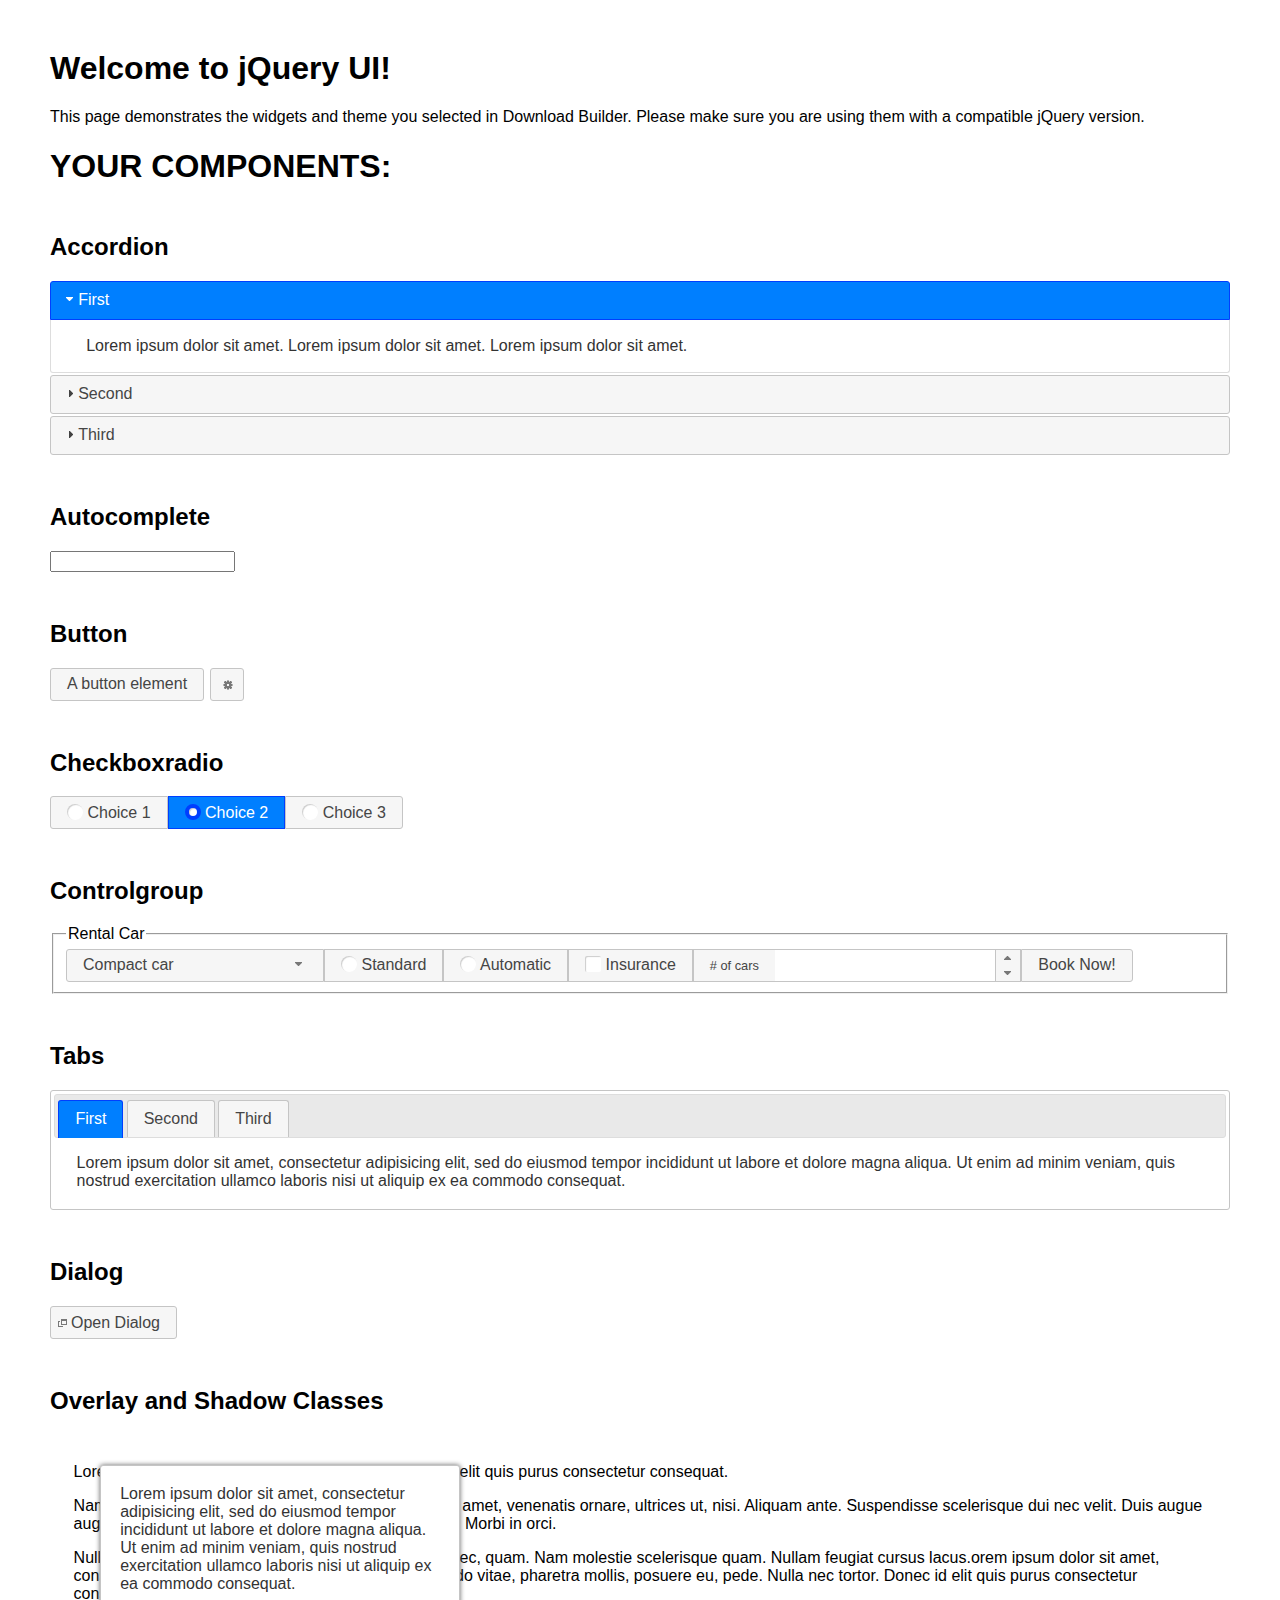
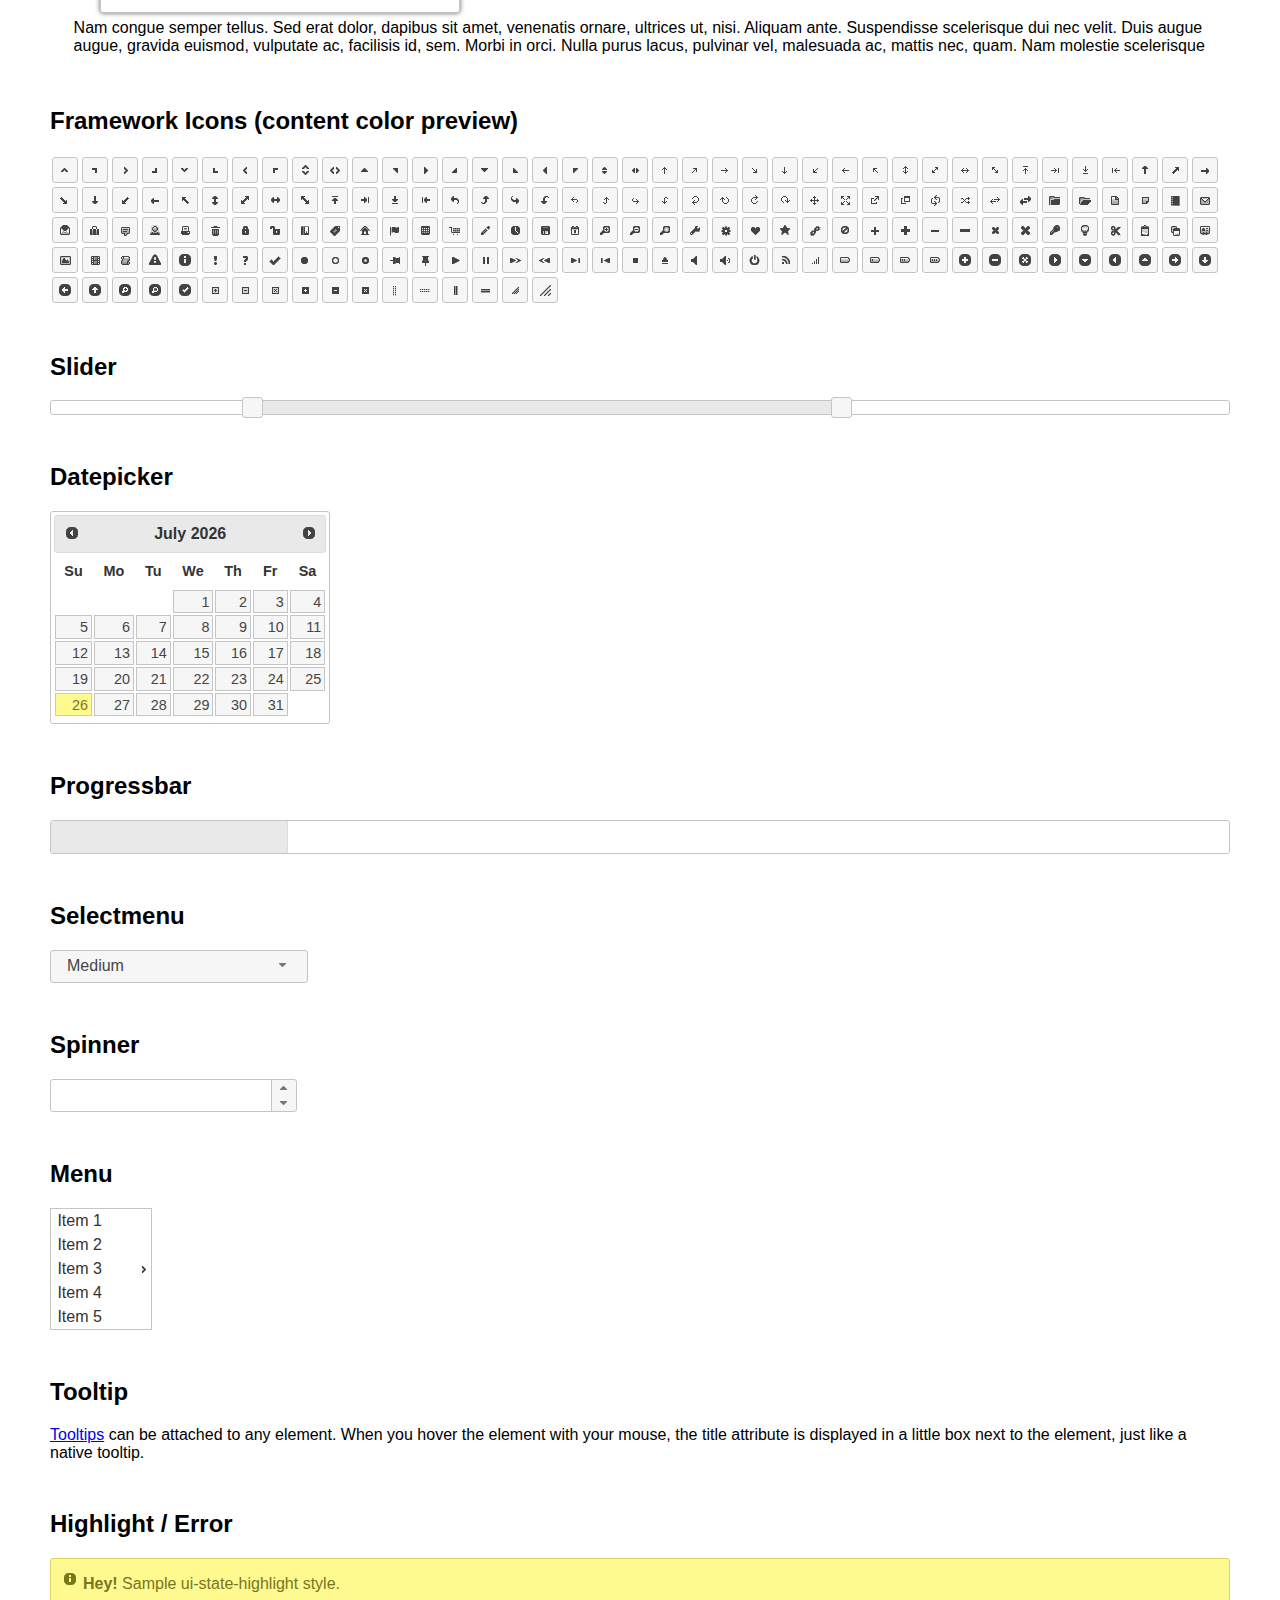
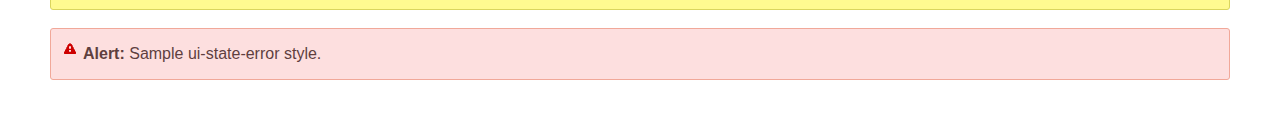
<file: js/jquery-ui-1.13.2/index.html>
<!doctype html>
<html lang="us">
<head>
	<meta charset="utf-8">
	<title>jQuery UI Example Page</title>
	<link href="jquery-ui.css" rel="stylesheet">
	<style>
	body{
		font-family: "Trebuchet MS", sans-serif;
		margin: 50px;
	}
	.demoHeaders {
		margin-top: 2em;
	}
	#dialog-link {
		padding: .4em 1em .4em 20px;
		text-decoration: none;
		position: relative;
	}
	#dialog-link span.ui-icon {
		margin: 0 5px 0 0;
		position: absolute;
		left: .2em;
		top: 50%;
		margin-top: -8px;
	}
	#icons {
		margin: 0;
		padding: 0;
	}
	#icons li {
		margin: 2px;
		position: relative;
		padding: 4px 0;
		cursor: pointer;
		float: left;
		list-style: none;
	}
	#icons span.ui-icon {
		float: left;
		margin: 0 4px;
	}
	.fakewindowcontain .ui-widget-overlay {
		position: absolute;
	}
	select {
		width: 200px;
	}
	</style>
</head>
<body>

<h1>Welcome to jQuery UI!</h1>

<div class="ui-widget">
	<p>This page demonstrates the widgets and theme you selected in Download Builder. Please make sure you are using them with a compatible jQuery version.</p>
</div>

<h1>YOUR COMPONENTS:</h1>

<!-- Accordion -->
<h2 class="demoHeaders">Accordion</h2>
<div id="accordion">
	<h3>First</h3>
	<div>Lorem ipsum dolor sit amet. Lorem ipsum dolor sit amet. Lorem ipsum dolor sit amet.</div>
	<h3>Second</h3>
	<div>Phasellus mattis tincidunt nibh.</div>
	<h3>Third</h3>
	<div>Nam dui erat, auctor a, dignissim quis.</div>
</div>

<!-- Autocomplete -->
<h2 class="demoHeaders">Autocomplete</h2>
<div>
	<input id="autocomplete" title="type &quot;a&quot;">
</div>

<!-- Button -->
<h2 class="demoHeaders">Button</h2>
<button id="button">A button element</button>
<button id="button-icon">An icon-only button</button>

<!-- Checkboxradio -->
<h2 class="demoHeaders">Checkboxradio</h2>
<form style="margin-top: 1em;">
	<div id="radioset">
		<input type="radio" id="radio1" name="radio"><label for="radio1">Choice 1</label>
		<input type="radio" id="radio2" name="radio" checked="checked"><label for="radio2">Choice 2</label>
		<input type="radio" id="radio3" name="radio"><label for="radio3">Choice 3</label>
	</div>
</form>

<!-- Controlgroup -->
<h2 class="demoHeaders">Controlgroup</h2>
<fieldset>
	<legend>Rental Car</legend>
	<div id="controlgroup">
		<select id="car-type">
			<option>Compact car</option>
			<option>Midsize car</option>
			<option>Full size car</option>
			<option>SUV</option>
			<option>Luxury</option>
			<option>Truck</option>
			<option>Van</option>
		</select>
		<label for="transmission-standard">Standard</label>
		<input type="radio" name="transmission" id="transmission-standard">
		<label for="transmission-automatic">Automatic</label>
		<input type="radio" name="transmission" id="transmission-automatic">
		<label for="insurance">Insurance</label>
		<input type="checkbox" name="insurance" id="insurance">
		<label for="horizontal-spinner" class="ui-controlgroup-label"># of cars</label>
		<input id="horizontal-spinner" class="ui-spinner-input">
		<button>Book Now!</button>
	</div>
</fieldset>

<!-- Tabs -->
<h2 class="demoHeaders">Tabs</h2>
<div id="tabs">
	<ul>
		<li><a href="#tabs-1">First</a></li>
		<li><a href="#tabs-2">Second</a></li>
		<li><a href="#tabs-3">Third</a></li>
	</ul>
	<div id="tabs-1">Lorem ipsum dolor sit amet, consectetur adipisicing elit, sed do eiusmod tempor incididunt ut labore et dolore magna aliqua. Ut enim ad minim veniam, quis nostrud exercitation ullamco laboris nisi ut aliquip ex ea commodo consequat.</div>
	<div id="tabs-2">Phasellus mattis tincidunt nibh. Cras orci urna, blandit id, pretium vel, aliquet ornare, felis. Maecenas scelerisque sem non nisl. Fusce sed lorem in enim dictum bibendum.</div>
	<div id="tabs-3">Nam dui erat, auctor a, dignissim quis, sollicitudin eu, felis. Pellentesque nisi urna, interdum eget, sagittis et, consequat vestibulum, lacus. Mauris porttitor ullamcorper augue.</div>
</div>

<h2 class="demoHeaders">Dialog</h2>
<p>
	<button id="dialog-link" class="ui-button ui-corner-all ui-widget">
		<span class="ui-icon ui-icon-newwin"></span>Open Dialog
	</button>
</p>

<h2 class="demoHeaders">Overlay and Shadow Classes</h2>
<div style="position: relative; width: 96%; height: 200px; padding:1% 2%; overflow:hidden;" class="fakewindowcontain">
	<p>Lorem ipsum dolor sit amet,  Nulla nec tortor. Donec id elit quis purus consectetur consequat. </p><p>Nam congue semper tellus. Sed erat dolor, dapibus sit amet, venenatis ornare, ultrices ut, nisi. Aliquam ante. Suspendisse scelerisque dui nec velit. Duis augue augue, gravida euismod, vulputate ac, facilisis id, sem. Morbi in orci. </p><p>Nulla purus lacus, pulvinar vel, malesuada ac, mattis nec, quam. Nam molestie scelerisque quam. Nullam feugiat cursus lacus.orem ipsum dolor sit amet, consectetur adipiscing elit. Donec libero risus, commodo vitae, pharetra mollis, posuere eu, pede. Nulla nec tortor. Donec id elit quis purus consectetur consequat. </p><p>Nam congue semper tellus. Sed erat dolor, dapibus sit amet, venenatis ornare, ultrices ut, nisi. Aliquam ante. Suspendisse scelerisque dui nec velit. Duis augue augue, gravida euismod, vulputate ac, facilisis id, sem. Morbi in orci. Nulla purus lacus, pulvinar vel, malesuada ac, mattis nec, quam. Nam molestie scelerisque quam. </p><p>Nullam feugiat cursus lacus.orem ipsum dolor sit amet, consectetur adipiscing elit. Donec libero risus, commodo vitae, pharetra mollis, posuere eu, pede. Nulla nec tortor. Donec id elit quis purus consectetur consequat. Nam congue semper tellus. Sed erat dolor, dapibus sit amet, venenatis ornare, ultrices ut, nisi. Aliquam ante. </p><p>Suspendisse scelerisque dui nec velit. Duis augue augue, gravida euismod, vulputate ac, facilisis id, sem. Morbi in orci. Nulla purus lacus, pulvinar vel, malesuada ac, mattis nec, quam. Nam molestie scelerisque quam. Nullam feugiat cursus lacus.orem ipsum dolor sit amet, consectetur adipiscing elit. Donec libero risus, commodo vitae, pharetra mollis, posuere eu, pede. Nulla nec tortor. Donec id elit quis purus consectetur consequat. Nam congue semper tellus. Sed erat dolor, dapibus sit amet, venenatis ornare, ultrices ut, nisi. </p>

	<!-- ui-dialog -->
	<div class="ui-widget-overlay ui-front"></div>
	<div style="position: absolute; width: 320px; left: 50px; top: 30px; padding: 1.2em" class="ui-widget ui-front ui-widget-content ui-corner-all ui-widget-shadow">
		Lorem ipsum dolor sit amet, consectetur adipisicing elit, sed do eiusmod tempor incididunt ut labore et dolore magna aliqua. Ut enim ad minim veniam, quis nostrud exercitation ullamco laboris nisi ut aliquip ex ea commodo consequat.
	</div>

</div>

<!-- ui-dialog -->
<div id="dialog" title="Dialog Title">
	<p>Lorem ipsum dolor sit amet, consectetur adipisicing elit, sed do eiusmod tempor incididunt ut labore et dolore magna aliqua. Ut enim ad minim veniam, quis nostrud exercitation ullamco laboris nisi ut aliquip ex ea commodo consequat.</p>
</div>


<h2 class="demoHeaders">Framework Icons (content color preview)</h2>
<ul id="icons" class="ui-widget ui-helper-clearfix">
	<li class="ui-state-default ui-corner-all" title=".ui-icon-caret-1-n"><span class="ui-icon ui-icon-caret-1-n"></span></li>
	<li class="ui-state-default ui-corner-all" title=".ui-icon-caret-1-ne"><span class="ui-icon ui-icon-caret-1-ne"></span></li>
	<li class="ui-state-default ui-corner-all" title=".ui-icon-caret-1-e"><span class="ui-icon ui-icon-caret-1-e"></span></li>
	<li class="ui-state-default ui-corner-all" title=".ui-icon-caret-1-se"><span class="ui-icon ui-icon-caret-1-se"></span></li>
	<li class="ui-state-default ui-corner-all" title=".ui-icon-caret-1-s"><span class="ui-icon ui-icon-caret-1-s"></span></li>
	<li class="ui-state-default ui-corner-all" title=".ui-icon-caret-1-sw"><span class="ui-icon ui-icon-caret-1-sw"></span></li>
	<li class="ui-state-default ui-corner-all" title=".ui-icon-caret-1-w"><span class="ui-icon ui-icon-caret-1-w"></span></li>
	<li class="ui-state-default ui-corner-all" title=".ui-icon-caret-1-nw"><span class="ui-icon ui-icon-caret-1-nw"></span></li>
	<li class="ui-state-default ui-corner-all" title=".ui-icon-caret-2-n-s"><span class="ui-icon ui-icon-caret-2-n-s"></span></li>
	<li class="ui-state-default ui-corner-all" title=".ui-icon-caret-2-e-w"><span class="ui-icon ui-icon-caret-2-e-w"></span></li>
	<li class="ui-state-default ui-corner-all" title=".ui-icon-triangle-1-n"><span class="ui-icon ui-icon-triangle-1-n"></span></li>
	<li class="ui-state-default ui-corner-all" title=".ui-icon-triangle-1-ne"><span class="ui-icon ui-icon-triangle-1-ne"></span></li>
	<li class="ui-state-default ui-corner-all" title=".ui-icon-triangle-1-e"><span class="ui-icon ui-icon-triangle-1-e"></span></li>
	<li class="ui-state-default ui-corner-all" title=".ui-icon-triangle-1-se"><span class="ui-icon ui-icon-triangle-1-se"></span></li>
	<li class="ui-state-default ui-corner-all" title=".ui-icon-triangle-1-s"><span class="ui-icon ui-icon-triangle-1-s"></span></li>
	<li class="ui-state-default ui-corner-all" title=".ui-icon-triangle-1-sw"><span class="ui-icon ui-icon-triangle-1-sw"></span></li>
	<li class="ui-state-default ui-corner-all" title=".ui-icon-triangle-1-w"><span class="ui-icon ui-icon-triangle-1-w"></span></li>
	<li class="ui-state-default ui-corner-all" title=".ui-icon-triangle-1-nw"><span class="ui-icon ui-icon-triangle-1-nw"></span></li>
	<li class="ui-state-default ui-corner-all" title=".ui-icon-triangle-2-n-s"><span class="ui-icon ui-icon-triangle-2-n-s"></span></li>
	<li class="ui-state-default ui-corner-all" title=".ui-icon-triangle-2-e-w"><span class="ui-icon ui-icon-triangle-2-e-w"></span></li>
	<li class="ui-state-default ui-corner-all" title=".ui-icon-arrow-1-n"><span class="ui-icon ui-icon-arrow-1-n"></span></li>
	<li class="ui-state-default ui-corner-all" title=".ui-icon-arrow-1-ne"><span class="ui-icon ui-icon-arrow-1-ne"></span></li>
	<li class="ui-state-default ui-corner-all" title=".ui-icon-arrow-1-e"><span class="ui-icon ui-icon-arrow-1-e"></span></li>
	<li class="ui-state-default ui-corner-all" title=".ui-icon-arrow-1-se"><span class="ui-icon ui-icon-arrow-1-se"></span></li>
	<li class="ui-state-default ui-corner-all" title=".ui-icon-arrow-1-s"><span class="ui-icon ui-icon-arrow-1-s"></span></li>
	<li class="ui-state-default ui-corner-all" title=".ui-icon-arrow-1-sw"><span class="ui-icon ui-icon-arrow-1-sw"></span></li>
	<li class="ui-state-default ui-corner-all" title=".ui-icon-arrow-1-w"><span class="ui-icon ui-icon-arrow-1-w"></span></li>
	<li class="ui-state-default ui-corner-all" title=".ui-icon-arrow-1-nw"><span class="ui-icon ui-icon-arrow-1-nw"></span></li>
	<li class="ui-state-default ui-corner-all" title=".ui-icon-arrow-2-n-s"><span class="ui-icon ui-icon-arrow-2-n-s"></span></li>
	<li class="ui-state-default ui-corner-all" title=".ui-icon-arrow-2-ne-sw"><span class="ui-icon ui-icon-arrow-2-ne-sw"></span></li>
	<li class="ui-state-default ui-corner-all" title=".ui-icon-arrow-2-e-w"><span class="ui-icon ui-icon-arrow-2-e-w"></span></li>
	<li class="ui-state-default ui-corner-all" title=".ui-icon-arrow-2-se-nw"><span class="ui-icon ui-icon-arrow-2-se-nw"></span></li>
	<li class="ui-state-default ui-corner-all" title=".ui-icon-arrowstop-1-n"><span class="ui-icon ui-icon-arrowstop-1-n"></span></li>
	<li class="ui-state-default ui-corner-all" title=".ui-icon-arrowstop-1-e"><span class="ui-icon ui-icon-arrowstop-1-e"></span></li>
	<li class="ui-state-default ui-corner-all" title=".ui-icon-arrowstop-1-s"><span class="ui-icon ui-icon-arrowstop-1-s"></span></li>
	<li class="ui-state-default ui-corner-all" title=".ui-icon-arrowstop-1-w"><span class="ui-icon ui-icon-arrowstop-1-w"></span></li>
	<li class="ui-state-default ui-corner-all" title=".ui-icon-arrowthick-1-n"><span class="ui-icon ui-icon-arrowthick-1-n"></span></li>
	<li class="ui-state-default ui-corner-all" title=".ui-icon-arrowthick-1-ne"><span class="ui-icon ui-icon-arrowthick-1-ne"></span></li>
	<li class="ui-state-default ui-corner-all" title=".ui-icon-arrowthick-1-e"><span class="ui-icon ui-icon-arrowthick-1-e"></span></li>
	<li class="ui-state-default ui-corner-all" title=".ui-icon-arrowthick-1-se"><span class="ui-icon ui-icon-arrowthick-1-se"></span></li>
	<li class="ui-state-default ui-corner-all" title=".ui-icon-arrowthick-1-s"><span class="ui-icon ui-icon-arrowthick-1-s"></span></li>
	<li class="ui-state-default ui-corner-all" title=".ui-icon-arrowthick-1-sw"><span class="ui-icon ui-icon-arrowthick-1-sw"></span></li>
	<li class="ui-state-default ui-corner-all" title=".ui-icon-arrowthick-1-w"><span class="ui-icon ui-icon-arrowthick-1-w"></span></li>
	<li class="ui-state-default ui-corner-all" title=".ui-icon-arrowthick-1-nw"><span class="ui-icon ui-icon-arrowthick-1-nw"></span></li>
	<li class="ui-state-default ui-corner-all" title=".ui-icon-arrowthick-2-n-s"><span class="ui-icon ui-icon-arrowthick-2-n-s"></span></li>
	<li class="ui-state-default ui-corner-all" title=".ui-icon-arrowthick-2-ne-sw"><span class="ui-icon ui-icon-arrowthick-2-ne-sw"></span></li>
	<li class="ui-state-default ui-corner-all" title=".ui-icon-arrowthick-2-e-w"><span class="ui-icon ui-icon-arrowthick-2-e-w"></span></li>
	<li class="ui-state-default ui-corner-all" title=".ui-icon-arrowthick-2-se-nw"><span class="ui-icon ui-icon-arrowthick-2-se-nw"></span></li>
	<li class="ui-state-default ui-corner-all" title=".ui-icon-arrowthickstop-1-n"><span class="ui-icon ui-icon-arrowthickstop-1-n"></span></li>
	<li class="ui-state-default ui-corner-all" title=".ui-icon-arrowthickstop-1-e"><span class="ui-icon ui-icon-arrowthickstop-1-e"></span></li>
	<li class="ui-state-default ui-corner-all" title=".ui-icon-arrowthickstop-1-s"><span class="ui-icon ui-icon-arrowthickstop-1-s"></span></li>
	<li class="ui-state-default ui-corner-all" title=".ui-icon-arrowthickstop-1-w"><span class="ui-icon ui-icon-arrowthickstop-1-w"></span></li>
	<li class="ui-state-default ui-corner-all" title=".ui-icon-arrowreturnthick-1-w"><span class="ui-icon ui-icon-arrowreturnthick-1-w"></span></li>
	<li class="ui-state-default ui-corner-all" title=".ui-icon-arrowreturnthick-1-n"><span class="ui-icon ui-icon-arrowreturnthick-1-n"></span></li>
	<li class="ui-state-default ui-corner-all" title=".ui-icon-arrowreturnthick-1-e"><span class="ui-icon ui-icon-arrowreturnthick-1-e"></span></li>
	<li class="ui-state-default ui-corner-all" title=".ui-icon-arrowreturnthick-1-s"><span class="ui-icon ui-icon-arrowreturnthick-1-s"></span></li>
	<li class="ui-state-default ui-corner-all" title=".ui-icon-arrowreturn-1-w"><span class="ui-icon ui-icon-arrowreturn-1-w"></span></li>
	<li class="ui-state-default ui-corner-all" title=".ui-icon-arrowreturn-1-n"><span class="ui-icon ui-icon-arrowreturn-1-n"></span></li>
	<li class="ui-state-default ui-corner-all" title=".ui-icon-arrowreturn-1-e"><span class="ui-icon ui-icon-arrowreturn-1-e"></span></li>
	<li class="ui-state-default ui-corner-all" title=".ui-icon-arrowreturn-1-s"><span class="ui-icon ui-icon-arrowreturn-1-s"></span></li>
	<li class="ui-state-default ui-corner-all" title=".ui-icon-arrowrefresh-1-w"><span class="ui-icon ui-icon-arrowrefresh-1-w"></span></li>
	<li class="ui-state-default ui-corner-all" title=".ui-icon-arrowrefresh-1-n"><span class="ui-icon ui-icon-arrowrefresh-1-n"></span></li>
	<li class="ui-state-default ui-corner-all" title=".ui-icon-arrowrefresh-1-e"><span class="ui-icon ui-icon-arrowrefresh-1-e"></span></li>
	<li class="ui-state-default ui-corner-all" title=".ui-icon-arrowrefresh-1-s"><span class="ui-icon ui-icon-arrowrefresh-1-s"></span></li>
	<li class="ui-state-default ui-corner-all" title=".ui-icon-arrow-4"><span class="ui-icon ui-icon-arrow-4"></span></li>
	<li class="ui-state-default ui-corner-all" title=".ui-icon-arrow-4-diag"><span class="ui-icon ui-icon-arrow-4-diag"></span></li>
	<li class="ui-state-default ui-corner-all" title=".ui-icon-extlink"><span class="ui-icon ui-icon-extlink"></span></li>
	<li class="ui-state-default ui-corner-all" title=".ui-icon-newwin"><span class="ui-icon ui-icon-newwin"></span></li>
	<li class="ui-state-default ui-corner-all" title=".ui-icon-refresh"><span class="ui-icon ui-icon-refresh"></span></li>
	<li class="ui-state-default ui-corner-all" title=".ui-icon-shuffle"><span class="ui-icon ui-icon-shuffle"></span></li>
	<li class="ui-state-default ui-corner-all" title=".ui-icon-transfer-e-w"><span class="ui-icon ui-icon-transfer-e-w"></span></li>
	<li class="ui-state-default ui-corner-all" title=".ui-icon-transferthick-e-w"><span class="ui-icon ui-icon-transferthick-e-w"></span></li>
	<li class="ui-state-default ui-corner-all" title=".ui-icon-folder-collapsed"><span class="ui-icon ui-icon-folder-collapsed"></span></li>
	<li class="ui-state-default ui-corner-all" title=".ui-icon-folder-open"><span class="ui-icon ui-icon-folder-open"></span></li>
	<li class="ui-state-default ui-corner-all" title=".ui-icon-document"><span class="ui-icon ui-icon-document"></span></li>
	<li class="ui-state-default ui-corner-all" title=".ui-icon-document-b"><span class="ui-icon ui-icon-document-b"></span></li>
	<li class="ui-state-default ui-corner-all" title=".ui-icon-note"><span class="ui-icon ui-icon-note"></span></li>
	<li class="ui-state-default ui-corner-all" title=".ui-icon-mail-closed"><span class="ui-icon ui-icon-mail-closed"></span></li>
	<li class="ui-state-default ui-corner-all" title=".ui-icon-mail-open"><span class="ui-icon ui-icon-mail-open"></span></li>
	<li class="ui-state-default ui-corner-all" title=".ui-icon-suitcase"><span class="ui-icon ui-icon-suitcase"></span></li>
	<li class="ui-state-default ui-corner-all" title=".ui-icon-comment"><span class="ui-icon ui-icon-comment"></span></li>
	<li class="ui-state-default ui-corner-all" title=".ui-icon-person"><span class="ui-icon ui-icon-person"></span></li>
	<li class="ui-state-default ui-corner-all" title=".ui-icon-print"><span class="ui-icon ui-icon-print"></span></li>
	<li class="ui-state-default ui-corner-all" title=".ui-icon-trash"><span class="ui-icon ui-icon-trash"></span></li>
	<li class="ui-state-default ui-corner-all" title=".ui-icon-locked"><span class="ui-icon ui-icon-locked"></span></li>
	<li class="ui-state-default ui-corner-all" title=".ui-icon-unlocked"><span class="ui-icon ui-icon-unlocked"></span></li>
	<li class="ui-state-default ui-corner-all" title=".ui-icon-bookmark"><span class="ui-icon ui-icon-bookmark"></span></li>
	<li class="ui-state-default ui-corner-all" title=".ui-icon-tag"><span class="ui-icon ui-icon-tag"></span></li>
	<li class="ui-state-default ui-corner-all" title=".ui-icon-home"><span class="ui-icon ui-icon-home"></span></li>
	<li class="ui-state-default ui-corner-all" title=".ui-icon-flag"><span class="ui-icon ui-icon-flag"></span></li>
	<li class="ui-state-default ui-corner-all" title=".ui-icon-calculator"><span class="ui-icon ui-icon-calculator"></span></li>
	<li class="ui-state-default ui-corner-all" title=".ui-icon-cart"><span class="ui-icon ui-icon-cart"></span></li>
	<li class="ui-state-default ui-corner-all" title=".ui-icon-pencil"><span class="ui-icon ui-icon-pencil"></span></li>
	<li class="ui-state-default ui-corner-all" title=".ui-icon-clock"><span class="ui-icon ui-icon-clock"></span></li>
	<li class="ui-state-default ui-corner-all" title=".ui-icon-disk"><span class="ui-icon ui-icon-disk"></span></li>
	<li class="ui-state-default ui-corner-all" title=".ui-icon-calendar"><span class="ui-icon ui-icon-calendar"></span></li>
	<li class="ui-state-default ui-corner-all" title=".ui-icon-zoomin"><span class="ui-icon ui-icon-zoomin"></span></li>
	<li class="ui-state-default ui-corner-all" title=".ui-icon-zoomout"><span class="ui-icon ui-icon-zoomout"></span></li>
	<li class="ui-state-default ui-corner-all" title=".ui-icon-search"><span class="ui-icon ui-icon-search"></span></li>
	<li class="ui-state-default ui-corner-all" title=".ui-icon-wrench"><span class="ui-icon ui-icon-wrench"></span></li>
	<li class="ui-state-default ui-corner-all" title=".ui-icon-gear"><span class="ui-icon ui-icon-gear"></span></li>
	<li class="ui-state-default ui-corner-all" title=".ui-icon-heart"><span class="ui-icon ui-icon-heart"></span></li>
	<li class="ui-state-default ui-corner-all" title=".ui-icon-star"><span class="ui-icon ui-icon-star"></span></li>
	<li class="ui-state-default ui-corner-all" title=".ui-icon-link"><span class="ui-icon ui-icon-link"></span></li>
	<li class="ui-state-default ui-corner-all" title=".ui-icon-cancel"><span class="ui-icon ui-icon-cancel"></span></li>
	<li class="ui-state-default ui-corner-all" title=".ui-icon-plus"><span class="ui-icon ui-icon-plus"></span></li>
	<li class="ui-state-default ui-corner-all" title=".ui-icon-plusthick"><span class="ui-icon ui-icon-plusthick"></span></li>
	<li class="ui-state-default ui-corner-all" title=".ui-icon-minus"><span class="ui-icon ui-icon-minus"></span></li>
	<li class="ui-state-default ui-corner-all" title=".ui-icon-minusthick"><span class="ui-icon ui-icon-minusthick"></span></li>
	<li class="ui-state-default ui-corner-all" title=".ui-icon-close"><span class="ui-icon ui-icon-close"></span></li>
	<li class="ui-state-default ui-corner-all" title=".ui-icon-closethick"><span class="ui-icon ui-icon-closethick"></span></li>
	<li class="ui-state-default ui-corner-all" title=".ui-icon-key"><span class="ui-icon ui-icon-key"></span></li>
	<li class="ui-state-default ui-corner-all" title=".ui-icon-lightbulb"><span class="ui-icon ui-icon-lightbulb"></span></li>
	<li class="ui-state-default ui-corner-all" title=".ui-icon-scissors"><span class="ui-icon ui-icon-scissors"></span></li>
	<li class="ui-state-default ui-corner-all" title=".ui-icon-clipboard"><span class="ui-icon ui-icon-clipboard"></span></li>
	<li class="ui-state-default ui-corner-all" title=".ui-icon-copy"><span class="ui-icon ui-icon-copy"></span></li>
	<li class="ui-state-default ui-corner-all" title=".ui-icon-contact"><span class="ui-icon ui-icon-contact"></span></li>
	<li class="ui-state-default ui-corner-all" title=".ui-icon-image"><span class="ui-icon ui-icon-image"></span></li>
	<li class="ui-state-default ui-corner-all" title=".ui-icon-video"><span class="ui-icon ui-icon-video"></span></li>
	<li class="ui-state-default ui-corner-all" title=".ui-icon-script"><span class="ui-icon ui-icon-script"></span></li>
	<li class="ui-state-default ui-corner-all" title=".ui-icon-alert"><span class="ui-icon ui-icon-alert"></span></li>
	<li class="ui-state-default ui-corner-all" title=".ui-icon-info"><span class="ui-icon ui-icon-info"></span></li>
	<li class="ui-state-default ui-corner-all" title=".ui-icon-notice"><span class="ui-icon ui-icon-notice"></span></li>
	<li class="ui-state-default ui-corner-all" title=".ui-icon-help"><span class="ui-icon ui-icon-help"></span></li>
	<li class="ui-state-default ui-corner-all" title=".ui-icon-check"><span class="ui-icon ui-icon-check"></span></li>
	<li class="ui-state-default ui-corner-all" title=".ui-icon-bullet"><span class="ui-icon ui-icon-bullet"></span></li>
	<li class="ui-state-default ui-corner-all" title=".ui-icon-radio-off"><span class="ui-icon ui-icon-radio-off"></span></li>
	<li class="ui-state-default ui-corner-all" title=".ui-icon-radio-on"><span class="ui-icon ui-icon-radio-on"></span></li>
	<li class="ui-state-default ui-corner-all" title=".ui-icon-pin-w"><span class="ui-icon ui-icon-pin-w"></span></li>
	<li class="ui-state-default ui-corner-all" title=".ui-icon-pin-s"><span class="ui-icon ui-icon-pin-s"></span></li>
	<li class="ui-state-default ui-corner-all" title=".ui-icon-play"><span class="ui-icon ui-icon-play"></span></li>
	<li class="ui-state-default ui-corner-all" title=".ui-icon-pause"><span class="ui-icon ui-icon-pause"></span></li>
	<li class="ui-state-default ui-corner-all" title=".ui-icon-seek-next"><span class="ui-icon ui-icon-seek-next"></span></li>
	<li class="ui-state-default ui-corner-all" title=".ui-icon-seek-prev"><span class="ui-icon ui-icon-seek-prev"></span></li>
	<li class="ui-state-default ui-corner-all" title=".ui-icon-seek-end"><span class="ui-icon ui-icon-seek-end"></span></li>
	<li class="ui-state-default ui-corner-all" title=".ui-icon-seek-first"><span class="ui-icon ui-icon-seek-first"></span></li>
	<li class="ui-state-default ui-corner-all" title=".ui-icon-stop"><span class="ui-icon ui-icon-stop"></span></li>
	<li class="ui-state-default ui-corner-all" title=".ui-icon-eject"><span class="ui-icon ui-icon-eject"></span></li>
	<li class="ui-state-default ui-corner-all" title=".ui-icon-volume-off"><span class="ui-icon ui-icon-volume-off"></span></li>
	<li class="ui-state-default ui-corner-all" title=".ui-icon-volume-on"><span class="ui-icon ui-icon-volume-on"></span></li>
	<li class="ui-state-default ui-corner-all" title=".ui-icon-power"><span class="ui-icon ui-icon-power"></span></li>
	<li class="ui-state-default ui-corner-all" title=".ui-icon-signal-diag"><span class="ui-icon ui-icon-signal-diag"></span></li>
	<li class="ui-state-default ui-corner-all" title=".ui-icon-signal"><span class="ui-icon ui-icon-signal"></span></li>
	<li class="ui-state-default ui-corner-all" title=".ui-icon-battery-0"><span class="ui-icon ui-icon-battery-0"></span></li>
	<li class="ui-state-default ui-corner-all" title=".ui-icon-battery-1"><span class="ui-icon ui-icon-battery-1"></span></li>
	<li class="ui-state-default ui-corner-all" title=".ui-icon-battery-2"><span class="ui-icon ui-icon-battery-2"></span></li>
	<li class="ui-state-default ui-corner-all" title=".ui-icon-battery-3"><span class="ui-icon ui-icon-battery-3"></span></li>
	<li class="ui-state-default ui-corner-all" title=".ui-icon-circle-plus"><span class="ui-icon ui-icon-circle-plus"></span></li>
	<li class="ui-state-default ui-corner-all" title=".ui-icon-circle-minus"><span class="ui-icon ui-icon-circle-minus"></span></li>
	<li class="ui-state-default ui-corner-all" title=".ui-icon-circle-close"><span class="ui-icon ui-icon-circle-close"></span></li>
	<li class="ui-state-default ui-corner-all" title=".ui-icon-circle-triangle-e"><span class="ui-icon ui-icon-circle-triangle-e"></span></li>
	<li class="ui-state-default ui-corner-all" title=".ui-icon-circle-triangle-s"><span class="ui-icon ui-icon-circle-triangle-s"></span></li>
	<li class="ui-state-default ui-corner-all" title=".ui-icon-circle-triangle-w"><span class="ui-icon ui-icon-circle-triangle-w"></span></li>
	<li class="ui-state-default ui-corner-all" title=".ui-icon-circle-triangle-n"><span class="ui-icon ui-icon-circle-triangle-n"></span></li>
	<li class="ui-state-default ui-corner-all" title=".ui-icon-circle-arrow-e"><span class="ui-icon ui-icon-circle-arrow-e"></span></li>
	<li class="ui-state-default ui-corner-all" title=".ui-icon-circle-arrow-s"><span class="ui-icon ui-icon-circle-arrow-s"></span></li>
	<li class="ui-state-default ui-corner-all" title=".ui-icon-circle-arrow-w"><span class="ui-icon ui-icon-circle-arrow-w"></span></li>
	<li class="ui-state-default ui-corner-all" title=".ui-icon-circle-arrow-n"><span class="ui-icon ui-icon-circle-arrow-n"></span></li>
	<li class="ui-state-default ui-corner-all" title=".ui-icon-circle-zoomin"><span class="ui-icon ui-icon-circle-zoomin"></span></li>
	<li class="ui-state-default ui-corner-all" title=".ui-icon-circle-zoomout"><span class="ui-icon ui-icon-circle-zoomout"></span></li>
	<li class="ui-state-default ui-corner-all" title=".ui-icon-circle-check"><span class="ui-icon ui-icon-circle-check"></span></li>
	<li class="ui-state-default ui-corner-all" title=".ui-icon-circlesmall-plus"><span class="ui-icon ui-icon-circlesmall-plus"></span></li>
	<li class="ui-state-default ui-corner-all" title=".ui-icon-circlesmall-minus"><span class="ui-icon ui-icon-circlesmall-minus"></span></li>
	<li class="ui-state-default ui-corner-all" title=".ui-icon-circlesmall-close"><span class="ui-icon ui-icon-circlesmall-close"></span></li>
	<li class="ui-state-default ui-corner-all" title=".ui-icon-squaresmall-plus"><span class="ui-icon ui-icon-squaresmall-plus"></span></li>
	<li class="ui-state-default ui-corner-all" title=".ui-icon-squaresmall-minus"><span class="ui-icon ui-icon-squaresmall-minus"></span></li>
	<li class="ui-state-default ui-corner-all" title=".ui-icon-squaresmall-close"><span class="ui-icon ui-icon-squaresmall-close"></span></li>
	<li class="ui-state-default ui-corner-all" title=".ui-icon-grip-dotted-vertical"><span class="ui-icon ui-icon-grip-dotted-vertical"></span></li>
	<li class="ui-state-default ui-corner-all" title=".ui-icon-grip-dotted-horizontal"><span class="ui-icon ui-icon-grip-dotted-horizontal"></span></li>
	<li class="ui-state-default ui-corner-all" title=".ui-icon-grip-solid-vertical"><span class="ui-icon ui-icon-grip-solid-vertical"></span></li>
	<li class="ui-state-default ui-corner-all" title=".ui-icon-grip-solid-horizontal"><span class="ui-icon ui-icon-grip-solid-horizontal"></span></li>
	<li class="ui-state-default ui-corner-all" title=".ui-icon-gripsmall-diagonal-se"><span class="ui-icon ui-icon-gripsmall-diagonal-se"></span></li>
	<li class="ui-state-default ui-corner-all" title=".ui-icon-grip-diagonal-se"><span class="ui-icon ui-icon-grip-diagonal-se"></span></li>
</ul>

<!-- Slider -->
<h2 class="demoHeaders">Slider</h2>
<div id="slider"></div>

<!-- Datepicker -->
<h2 class="demoHeaders">Datepicker</h2>
<div id="datepicker"></div>

<!-- Progressbar -->
<h2 class="demoHeaders">Progressbar</h2>
<div id="progressbar"></div>

<!-- Progressbar -->
<h2 class="demoHeaders">Selectmenu</h2>
<select id="selectmenu">
	<option>Slower</option>
	<option>Slow</option>
	<option selected="selected">Medium</option>
	<option>Fast</option>
	<option>Faster</option>
</select>

<!-- Spinner -->
<h2 class="demoHeaders">Spinner</h2>
<input id="spinner">

<!-- Menu -->
<h2 class="demoHeaders">Menu</h2>
<ul style="width:100px;" id="menu">
	<li><div>Item 1</div></li>
	<li><div>Item 2</div></li>
	<li><div>Item 3</div>
		<ul>
			<li><div>Item 3-1</div></li>
			<li><div>Item 3-2</div></li>
			<li><div>Item 3-3</div></li>
			<li><div>Item 3-4</div></li>
			<li><div>Item 3-5</div></li>
		</ul>
	</li>
	<li><div>Item 4</div></li>
	<li><div>Item 5</div></li>
</ul>

<!-- Tooltip -->
<h2 class="demoHeaders">Tooltip</h2>
<p id="tooltip">
	<a href="#" title="That&apos;s what this widget is">Tooltips</a> can be attached to any element. When you hover
the element with your mouse, the title attribute is displayed in a little box next to the element, just like a native tooltip.
</p>

<!-- Highlight / Error -->
<h2 class="demoHeaders">Highlight / Error</h2>
<div class="ui-widget">
	<div class="ui-state-highlight ui-corner-all" style="margin-top: 20px; padding: 0 .7em;">
		<p><span class="ui-icon ui-icon-info" style="float: left; margin-right: .3em;"></span>
		<strong>Hey!</strong> Sample ui-state-highlight style.</p>
	</div>
</div>
<br>
<div class="ui-widget">
	<div class="ui-state-error ui-corner-all" style="padding: 0 .7em;">
		<p><span class="ui-icon ui-icon-alert" style="float: left; margin-right: .3em;"></span>
		<strong>Alert:</strong> Sample ui-state-error style.</p>
	</div>
</div>

<script src="external/jquery/jquery.js"></script>
<script src="jquery-ui.js"></script>
<script>
$( "#accordion" ).accordion();

var availableTags = [
	"ActionScript",
	"AppleScript",
	"Asp",
	"BASIC",
	"C",
	"C++",
	"Clojure",
	"COBOL",
	"ColdFusion",
	"Erlang",
	"Fortran",
	"Groovy",
	"Haskell",
	"Java",
	"JavaScript",
	"Lisp",
	"Perl",
	"PHP",
	"Python",
	"Ruby",
	"Scala",
	"Scheme"
];
$( "#autocomplete" ).autocomplete({
	source: availableTags
});

$( "#button" ).button();
$( "#button-icon" ).button({
	icon: "ui-icon-gear",
	showLabel: false
});

$( "#radioset" ).buttonset();

$( "#controlgroup" ).controlgroup();

$( "#tabs" ).tabs();

$( "#dialog" ).dialog({
	autoOpen: false,
	width: 400,
	buttons: [
		{
			text: "Ok",
			click: function() {
				$( this ).dialog( "close" );
			}
		},
		{
			text: "Cancel",
			click: function() {
				$( this ).dialog( "close" );
			}
		}
	]
});

// Link to open the dialog
$( "#dialog-link" ).click(function( event ) {
	$( "#dialog" ).dialog( "open" );
	event.preventDefault();
});

$( "#datepicker" ).datepicker({
	inline: true
});

$( "#slider" ).slider({
	range: true,
	values: [ 17, 67 ]
});

$( "#progressbar" ).progressbar({
	value: 20
});

$( "#spinner" ).spinner();

$( "#menu" ).menu();

$( "#tooltip" ).tooltip();

$( "#selectmenu" ).selectmenu();

// Hover states on the static widgets
$( "#dialog-link, #icons li" ).hover(
	function() {
		$( this ).addClass( "ui-state-hover" );
	},
	function() {
		$( this ).removeClass( "ui-state-hover" );
	}
);
</script>
</body>
</html>
</file>
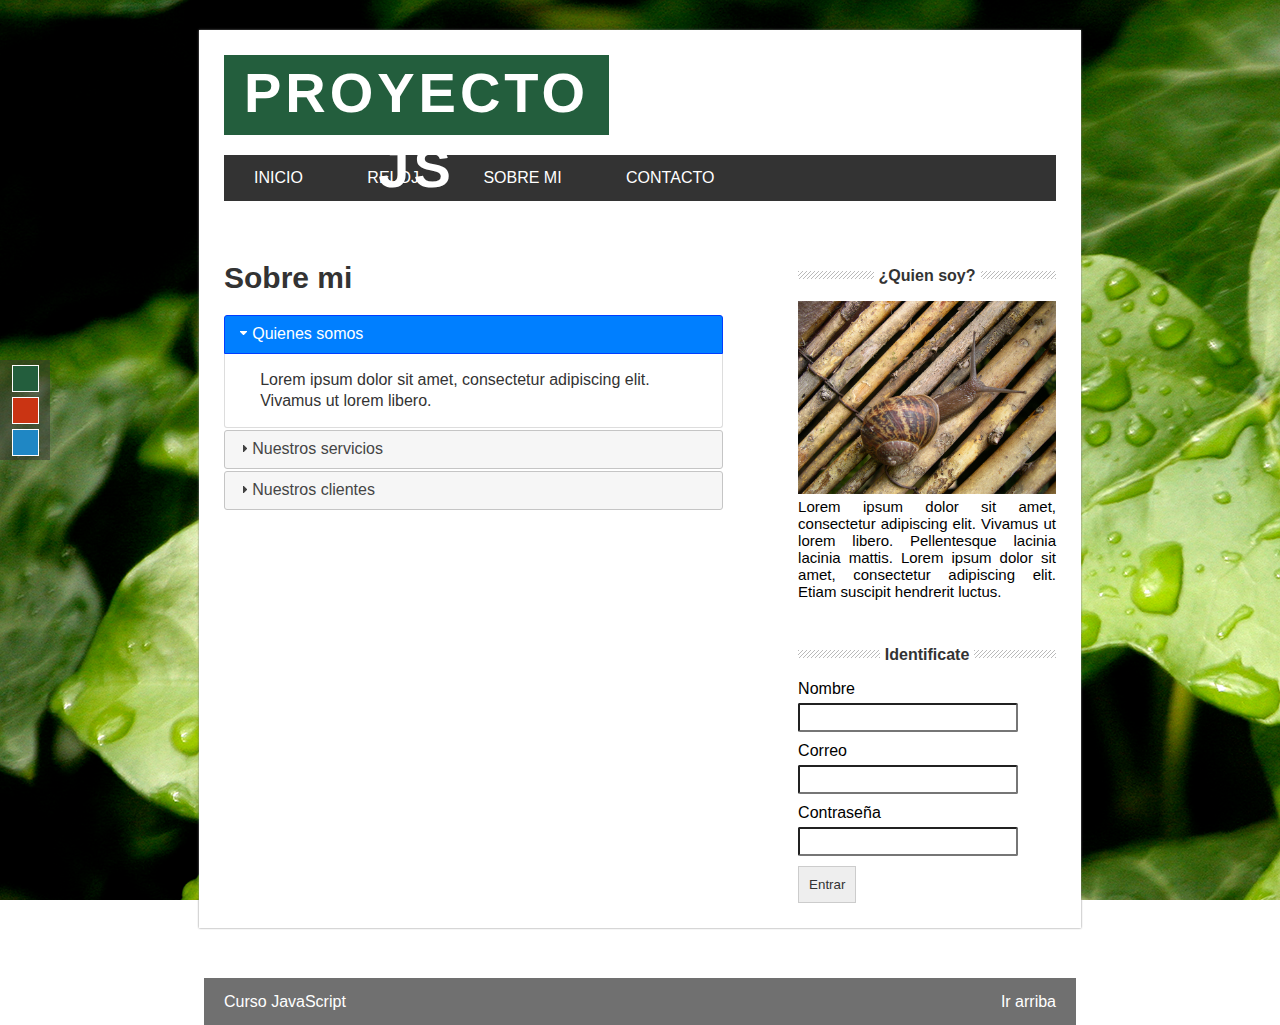
<file: about.html>
<!DOCTYPE HTML>
<html lang="es">
	<head>
		<meta charset="utf-8">
		<title>
			Proyecto con JavaScript
		</title>

		<!--Estilos CSS -->
		<link rel="stylesheet" type="text/css" href="css/styles.css"/>

		<link id="theme" rel="stylesheet" type="text/css" href="css/green.css"/>

		<!---Cargando jQuery --->
		<script src="https://ajax.googleapis.com/ajax/libs/jquery/3.1.1/jquery.min.js"></script>
		<link rel="stylesheet" href="js/jquery-ui-1.13.2/jquery-ui.min.css"/>
		<link rel="stylesheet" href="js/jquery-ui-1.13.2/jquery-ui.structure.css"/>
		<link rel="stylesheet" href="js/jquery-ui-1.13.2/jquery-ui.theme.css"/>

		<script type="text/javascript" src= "js/jquery-ui-1.13.2/jquery-ui.min.js"></script>

		<!--- Mis scripts--->
		<script type="text/javascript" src="js/main.js"></script>
	</head>
	<body>
		<!---Botonera para cambio de color--->
		<div id="selector-theme">
			<div id="to-green"></div>
			<div id="to-red"></div>
			<div id="to-blue"></div>
		</div>

		<section id="global">
			<!--- Cabecera --->
			<header>
				<div id="logo">
					<h1> Proyecto JS </h1>
				</div>
				
				<div class="clearfix">
						
				</div>
				
				<nav id="menu">
					<ul >
							<li><a href="index.html"> Inicio </a></li>
							<li><a href="reloj.html"> Reloj </a></li>
							<li><a href="about.html"> Sobre mi </a></li>
							<li><a href="contact.html"> Contacto </a></li>
					</ul>
				</nav>
			</header>

			<!--- Contenido --->
			<section id="content">

				<div id="box">
					<!---Cargando acordeon --->
					<h2>Sobre mi</h2>
					<div id="acordeon">
						<h3>Quienes somos</h3>
						<div>
							<p>
								Lorem ipsum dolor sit amet, consectetur adipiscing elit. Vivamus ut lorem libero.
							</p>
						</div>
						<h3>Nuestros servicios</h3>
						<div>
							<p>
								Lorem ipsum dolor sit amet, consectetur adipiscing elit. Vivamus ut lorem libero. 
							</p>
						</div>
						<h3>Nuestros clientes</h3>
						<div>
							<p>
								Lorem ipsum dolor sit amet, consectetur adipiscing elit. Vivamus ut lorem libero. 
							</p>
						</div>
						
					</div>
				</div>

				<aside id="sidebar">
					<div id="about">
						<h4> <span>¿Quien soy?</span></h4>
						<img src="img/caracol.jpg"/>
					
					<p>Lorem ipsum dolor sit amet, consectetur adipiscing elit. Vivamus ut lorem libero. Pellentesque lacinia lacinia mattis. Lorem ipsum dolor sit amet, consectetur adipiscing elit. Etiam suscipit hendrerit luctus. 
					</p>
					</div>

					<div id="login">
						<h4><span>Identificate</span></h4>
						<form id="logform">
							<label for="name">Nombre</label>
							<input type="text" name="name" id="form_name" />

							<label for="email">Correo</label>
							<input type="text" name="email" />

							<label for="password">Contraseña</label>
							<input type="text" name="password"  />

							<input type="submit" value="Entrar"/>
						</form>
					</div>

				</aside>

				<div class="clearfix"> </div>

			</section>
			
		</section>
		<footer>
				Curso JavaScript

				<a href="#" class="subir"> Ir arriba </a>
		</footer>
	</body>	
</html>
</file>
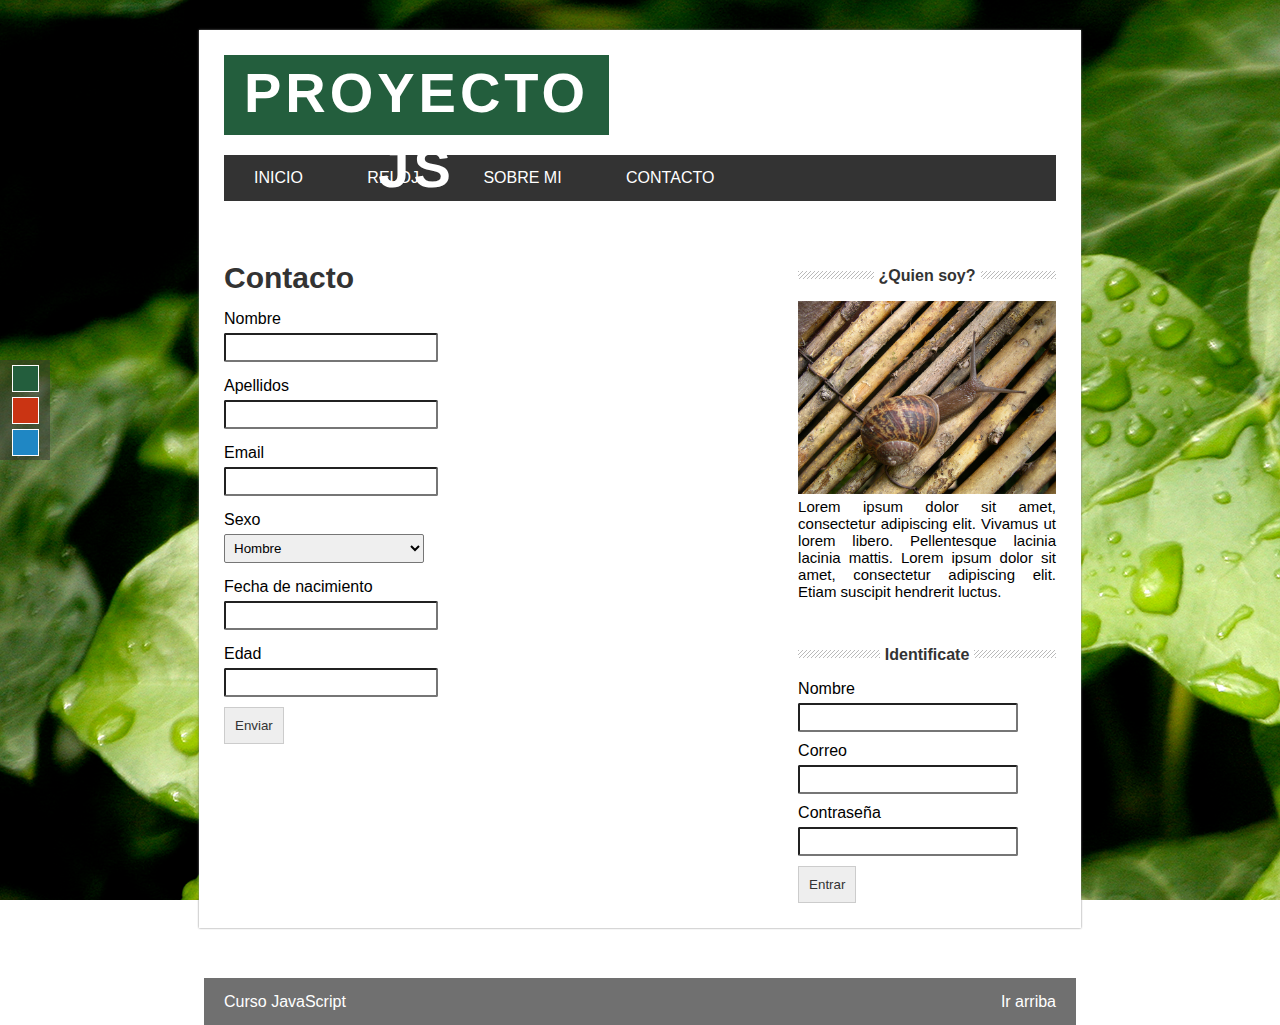
<file: contact.html>
<!DOCTYPE HTML>
<html lang="es">
	<head>
		<meta charset="utf-8">
		<title>
			Proyecto con JavaScript
		</title>

		<!--Estilos CSS -->
		<link rel="stylesheet" type="text/css" href="css/styles.css"/>

		<link id="theme" rel="stylesheet" type="text/css" href="css/green.css"/>

		<!---Cargando jQuery --->
		<script src="https://ajax.googleapis.com/ajax/libs/jquery/3.1.1/jquery.min.js"></script>
		<link rel="stylesheet" href="js/jquery-ui-1.13.2/jquery-ui.min.css"/>
		<link rel="stylesheet" href="js/jquery-ui-1.13.2/jquery-ui.structure.css"/>
		<link rel="stylesheet" href="js/jquery-ui-1.13.2/jquery-ui.theme.css"/>

		<script type="text/javascript" src= "js/jquery-ui-1.13.2/jquery-ui.min.js"></script>

		<!---Plugin Validacion Form --->
			<script src="js/jquery.form-validator.min.js"></script>
			<script src="js/jquery.form-validator.min.js"></script>

		<!--- Mis scripts--->
		<script type="text/javascript" src="js/main.js"></script>
	</head>
	<body>
		<!---Botonera para cambio de color--->
		<div id="selector-theme">
			<div id="to-green"></div>
			<div id="to-red"></div>
			<div id="to-blue"></div>
		</div>

		<section id="global">
			<!--- Cabecera --->
			<header>
				<div id="logo">
					<h1> Proyecto JS </h1>
				</div>
				
				<div class="clearfix">
						
				</div>
				
				<nav id="menu">
					<ul >
							<li><a href="index.html"> Inicio </a></li>
							<li><a href="reloj.html"> Reloj </a></li>
							<li><a href="about.html"> Sobre mi </a></li>
							<li><a href="contact.html"> Contacto </a></li>
					</ul>
				</nav>
			</header>

			<!--- Contenido --->
			<section id="content">

				<div id="box">
					<!---Cargando cargando contacto --->
					<h2> Contacto </h2>
						<form action="" method="POST" id="form_contact">
							<label for="name">Nombre</label>
							<input type="text" name="name" data-validation="alphanumeric" /> <!---Esto se saca del plugin--->

							<label for="surname">Apellidos</label>
							<input type="text" name="suname"data-validation="alphanumeric" /> 

							<label for="email">Email</label>
							<input type="email" name="email"data-validation="email"/>

							<label for="sex">Sexo</label>
							<select name="sex" data-validation="required">
								<option value="men">Hombre</option>
								<option value="woman">Mujer</option>
							</select>

							<label for="date"> Fecha de nacimiento</label>
							<input type="text" name="date" id="b_date" data-validation="date" data-validation-format="dd-mm-yyyy"/>

							<label for="years">Edad</label>
							<input type="number" name="years" data-validation="number"/>

							<input type="submit" value="Enviar">
						</form>
					</h2>
				</div>

				<aside id="sidebar">
					<div id="about">
						<h4> <span>¿Quien soy?</span></h4>
						<img src="img/caracol.jpg"/>
					
					<p>Lorem ipsum dolor sit amet, consectetur adipiscing elit. Vivamus ut lorem libero. Pellentesque lacinia lacinia mattis. Lorem ipsum dolor sit amet, consectetur adipiscing elit. Etiam suscipit hendrerit luctus. 
					</p>
					</div>

					<div id="login">
						<h4><span>Identificate</span></h4>
						<form id="logform">
							<label for="name">Nombre</label>
							<input type="text" name="name" id="form_name" /> 

							<label for="email">Correo</label>
							<input type="text" name="email" />

							<label for="password">Contraseña</label>
							<input type="text" name="password"  />

							<input type="submit" value="Entrar"/>
						</form>
					</div>

				</aside>

				<div class="clearfix"> </div>

			</section>
			
		</section>
		<footer>
				Curso JavaScript

				<a href="#" class="subir"> Ir arriba </a>
		</footer>
	</body>	
</html>
</file>
<file: css/styles.css>
*{
	margin: 0px;
	padding: 0px;
	list-style: none;

}

.clearfix{
	float: none;
	clear: both;
}

#global{
	width: 65%;
	margin: 0px auto;
	margin-top: 30px;
	background: white;
	padding: 25px;
	box-shadow: 0px 0px 2px gray;
}

#logo{
	font-family: "Verdana","Arial";
	font-size: 28px;
	letter-spacing: 4px;
	line-height: 75px;
	color: white;
	text-align: center;
	width: 385px;
	height: 80px;
	margin-bottom: 20px;
	float: left;
	text-transform: uppercase;
}
#menu{
	font-family: "Helvetica", Arial;
	background: #333;
	width: 100%;
	text-transform: uppercase;
	margin-bottom: 20px;
}

#menu ul{
	line-height: 46px;
	list-style: none;
}

#menu ul li{
	height: 46px;
	display: inline-block;
	transition: all 300ms;
}

#menu a{
	display: block;
	color: white;
	text-decoration: none;
	padding-left: 30px;
	padding-right: 30px;
}

#posts{
	width: 60%;
	float: left;
	font-family: "Helvetica", "Arial";
}

.post{
	padding: 7px;
	text-align: justify;
}

h2{
	font-size: 30px;
	color: #333;
	font-family: "Helvetica", "Arial";
}

.post .date{
	display: block;
	color: gray;
	margin-top: 5px;
}

.post p{
	margin-top: 10px;
	margin-bottom: 20px;
	line-height: 20px;
}

.button-more{
	font-size: 14px;
	text-align: center;
	display: block;
	padding: 15px;
	color: white;
	text-decoration: none;
	margin-top: 10px;
	width: 70px;
	margin-bottom: 20px;
}

#sidebar{
	font-family: Helvetica, Arial;
	width: 31%;
	float: right;
}

#sidebar h4{
	margin-top: 50px;
	margin-bottom: 20px;
	text-align: center;
	line-height: 10px;
	color: #333;
	background: url("../img/lines.png")repeat-x;
}

#sidebar h4 span{
	background: white;
	padding: 5px;
}

#sidebar img{
	width: 100%;
}

#sidebar p{
	font-size: 15px;
	text-align: justify;
}

form input[type="text"],
form input[type="email"],
form input[type="password"],
form input[type="number"],
select {
	padding: 5px;
	border-radius: 2px;
	border-color:1px solid #ccc;
	width: 80%;
	margin-bottom: 10px;
	margin-top: 5px;
}

form input[type="submit"]{
	background: #eee;
	padding: 10px;
	border: 1px solid #ccc;
	color: #333;
	cursor: pointer;
}

footer{
	font-family: Helvetica, Arial;
	color: white;
	height: 47px;
	background: rgba(51, 51, 51, 0.70);
	margin: 0px auto;
	width: 65%;
	padding-left: 20px;
	padding-right: 20px;
	margin-top: 50px;
	line-height: 47px;
}

.bx-wrapper, .bx-viewport{ /*Estos parametros se sacan del inspeccionar en el navegador web */
	height: 250px !important;
}

#selector-theme{
	position: fixed;
	top: 40%;
	background: rgba(51, 51, 51, 0.5);
	width: 50px;
	height: 100px;
}

#to-green,
#to-red,
#to-blue{
	width: 25px;
	height: 25px;
	border: 1px solid white;
	display: block;
	margin: 0px auto;
	margin-top: 5px;
	margin-bottom: 5px;
	cursor: pointer;
}

#to-green{
	background: #235E3D;
}
#to-red{
	background: #CA3413;
}
#to-blue{
	background: #1f87c4;
}
.subir{
	color:white;
	text-decoration: none;
	display:block;
	float: right;
}

#box{
	width: 60%;
	float: left;
	margin-top: 40px;
}

#acordeon{
	margin-top: 20px;

}

#reloj{
	font-size: 40px;
	font-weight: bold;
	font-family: Helvetica, Arial;
	color: #333;
	border: 5px dashed #333;
	width: 30%;
	padding: 30px;
	margin: 0px auto;
}

#form_contact{
	width: 50%;
	margin-top: 15px;
	font-family: Helvetica, Arial;
}

#form_contact label{
	width: 100%;
	display: block;
	margin-top: 5px;
}
.form-error{
    font-size: 11px;
    background: red;
    color: white;
    padding: 10px;
    width: 100%;
}
</file>
<file: css/green.css>
body{
	background: url('../img/hojas.jpg');
	background-attachment: fixed;
}
#logo{
	background: #235E3D;
}

#menu ul li:hover{
	background: #235E3D;
}

.button-more{
	background: #235E3D;
}
</file>
